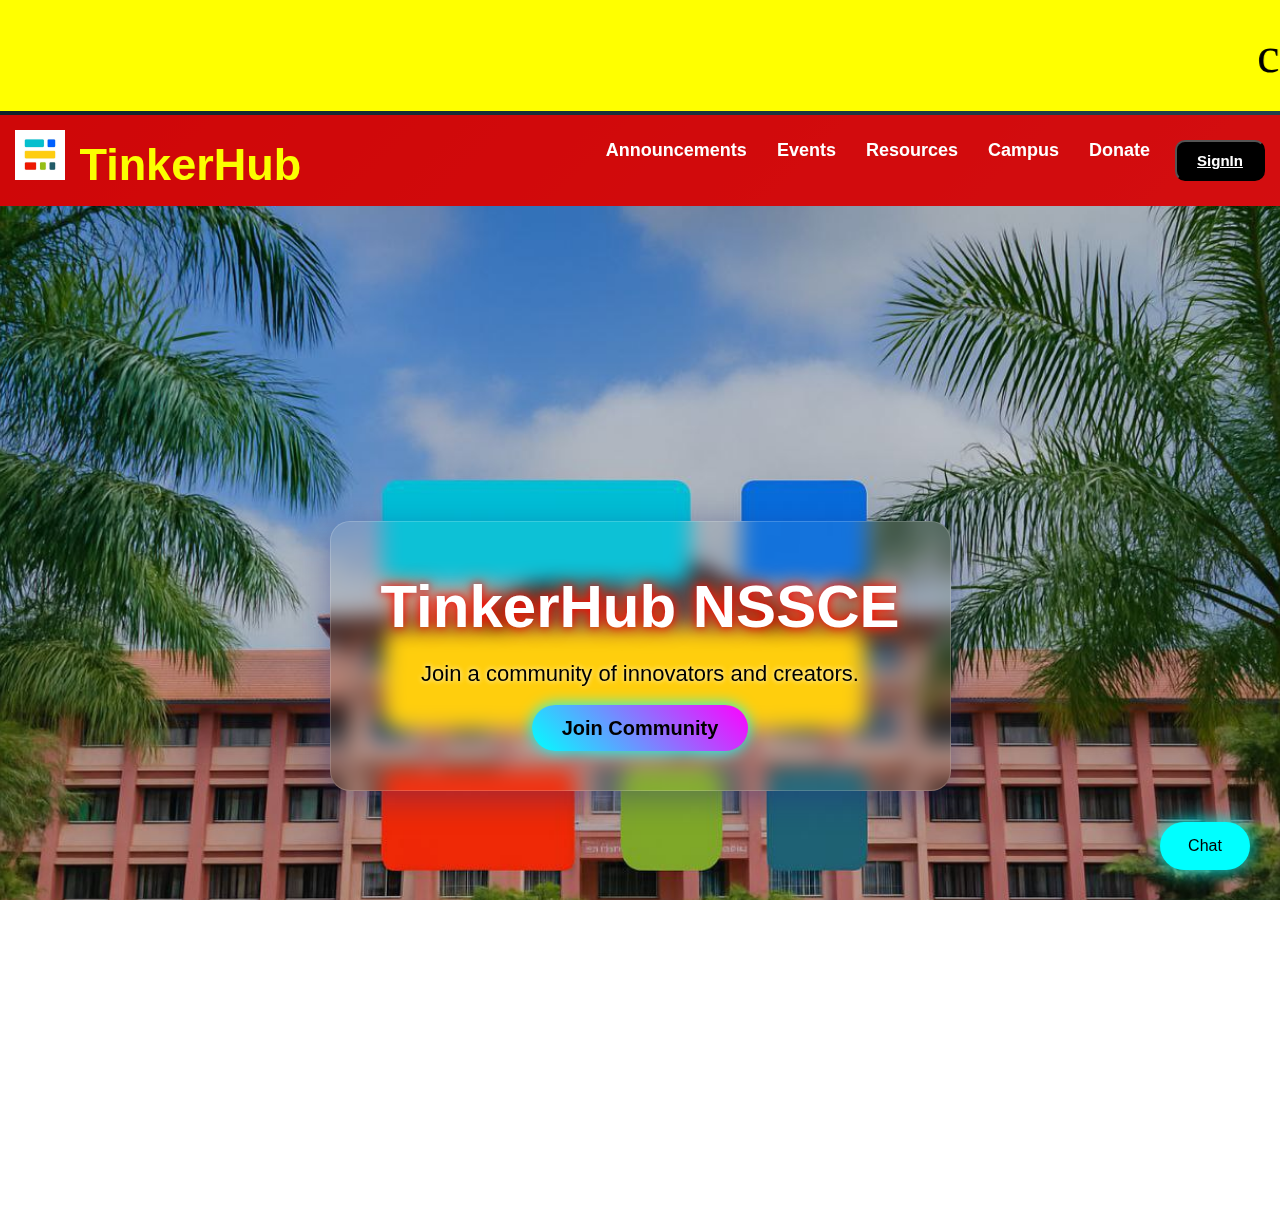
<file: index.html>
<!DOCTYPE html>
<html lang="en">
<head>
  <meta charset="UTF-8">
  <meta name="viewport" content="width=device-width, initial-scale=1.0">
  <title>TinkerHub</title>
  <link rel="stylesheet" href="style.css">
  <link rel="stylesheet" href="https://cdnjs.cloudflare.com/ajax/libs/font-awesome/6.4.0/css/all.min.css">
</head>
<body>
  <div>
    <marquee class="scroll-text">
        coding is a superpower ✧ skills pay the bills ✧ be kind ✧ don't fly solo ✧
        coding is a superpower ✧ skills pay the bills ✧ be kind ✧ don't fly solo ✧
        coding is a superpower ✧ skills pay the bills ✧ be kind ✧ don't fly solo ✧
        coding is a superpower ✧ skills pay the bills ✧ be kind ✧ don't fly solo ✧
        coding is a superpower ✧ skills pay the bills ✧ be kind ✧ don't fly solo ✧
    </marquee>
    <nav class="navbar">
      <div class="navdiv">
        <div class="logo">
          <img src="assets/image.png">
          <a href="#">TinkerHub</a> </div>
        <ul>
          <li><a href="./announcements.html">Announcements</a></li>
          <li><a href="./events.html">Events</a></li>
          <li><a href="https://th-makerstations.netlify.app/" target="_blank">Resources</a></li>
          <li><a href="./campus.html">Campus</a></li>
          <li><a href="https://tinkerhub.frappe.cloud/donate" target="_blank">Donate</a></li>
          <button><a href="./login.html">SignIn</a></button>
        </ul>
      </div>
    </nav>
  </div>

<!-- Hero Section -->
<section class="hero">
  <div class="overlay-glass">
    <h1 class="animate-heading">TinkerHub NSSCE</h1>
    <p class="animate-description">Join a community of innovators and creators.</p>
    <a href="./login.html" class="btn animate-btn">Join Community</a>
  </div>
</section>

<!-- Chat Button -->
<button id="chatBtn" title="Chat with us!">Chat</button>

<!-- Chat Popup -->
<div id="chatPopup" class="chat-popup">
  <div class="chat-header">
    <h3>Chat with us!</h3>
    <span id="closeChat">&times;</span>
  </div>
  <div class="chat-body" id="chatBody">
    <div class="message bot">Hi there! Welcome to TinkerHub NSSCE.</div>
    <div class="message bot">How can we help you today?</div>
  </div>
  <div class="chat-footer">
    <input type="text" id="userInput" placeholder="Type your message...">
    <button id="sendBtn">Send</button>
  </div>
</div>

<!-- Footer Section -->
<footer class="footer">
  <div class="footer-container">
    
    <!-- Left: Social Media Links (horizontal) -->
    <div class="footer-section social-links">
      <a href="https://www.youtube.com/c/TinkerHubNSSCE" target="_blank" rel="noopener noreferrer"><i class="fa-brands fa-youtube" target="_blank" rel="noopener noreferrer"></i></i></a>
      <a href="https://tinkerhubnssce.medium.com/" target="_blank" rel="noopener noreferrer"><i class="fa-brands fa-medium"></i></a>
      <a href="https://www.instagram.com/tinkerhub.nssce/" target="_blank" rel="noopener noreferrer"><i class="fab fa-instagram"></i></a>
      <a href="https://in.linkedin.com/company/tinkerhubnssce" target="_blank" rel="noopener noreferrer"><i class="fab fa-linkedin-in"></i></a>
      <a href="https://github.com/Tinkerhub-NSSCE" target="_blank" rel="noopener noreferrer"><i class="fab fa-github"></i></a>
    </div>

    <!-- Center: Address & Copyright -->
    <div class="footer-section footer-center">
      <div class="footer-address">
        NSS College of Engineering, Akathethara, Palakkad, Kerala
      </div>
      <div class="footer-copy">
        &copy; 2025 TinkerHub NSSCE. All rights reserved.
      </div>
    </div>

    <!-- Right: Contact Us (vertical list) -->
    <div class="footer-section footer-column">
      <h3>Contact Us</h3>
      <ul class="footer-links">
        <li><i class="fas fa-envelope"></i> tinkerhubnssce@gmail.com</li>
        <li><i class="fas fa-phone"></i> +91 1234567890</li>
        <li><i class="fas fa-map-marker-alt"></i> NSS College of Engineering, Palakkad, Kerala</li>
      </ul>
    </div>

  </div>
</footer>
<script src="script.js">
</script>
</body>
</html>
</file>
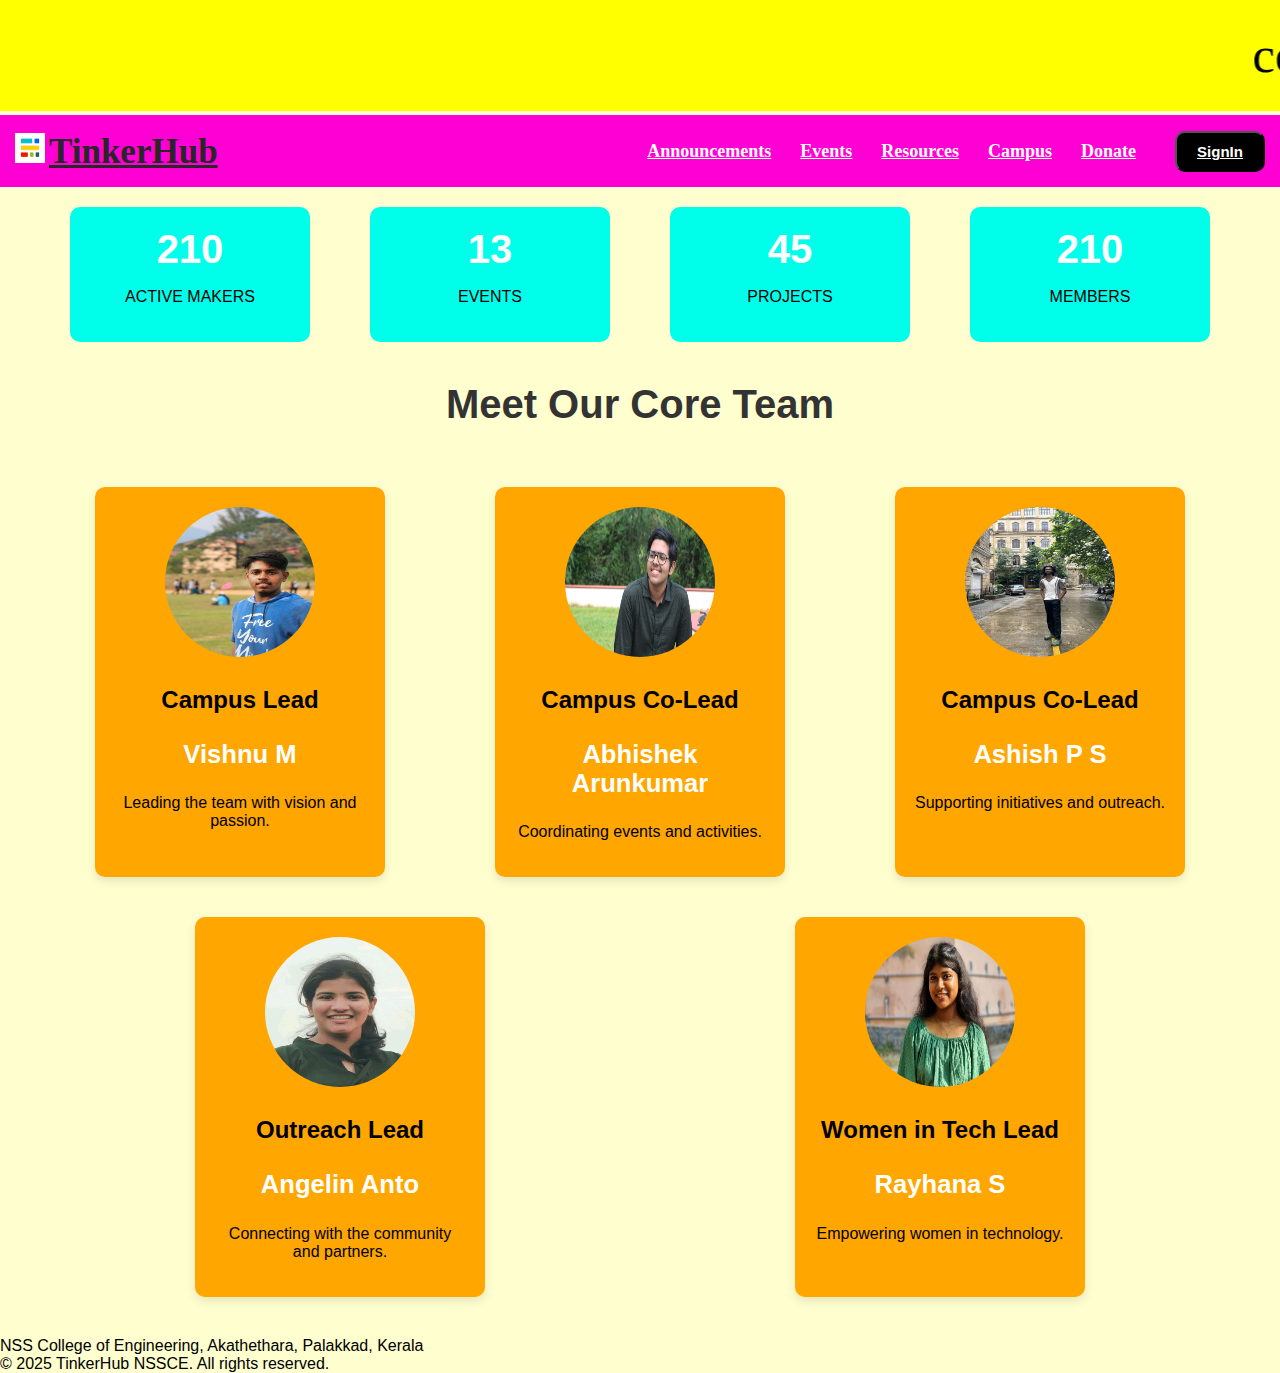
<file: campus.html>
<!DOCTYPE html>
<html lang="en">
<head>
    <meta charset="UTF-8">
    <meta name="viewport" content="width=device-width, initial-scale=1.0">
    <link rel="stylesheet" href="campus.css">
    <title>TinkerHub</title>
</head>
<body>
  <div>
    <marquee class="scroll-text">
        coding is a superpower ✧ skills pay the bills ✧ be kind ✧ don't fly solo ✧
        coding is a superpower ✧ skills pay the bills ✧ be kind ✧ don't fly solo ✧
        coding is a superpower ✧ skills pay the bills ✧ be kind ✧ don't fly solo ✧
        coding is a superpower ✧ skills pay the bills ✧ be kind ✧ don't fly solo ✧
        coding is a superpower ✧ skills pay the bills ✧ be kind ✧ don't fly solo ✧
    </marquee>
    <nav class="navbar">
      <div class="navdiv">
        <div class="logo">
          <img src="assets/image.png">
          <a href="./index.html">TinkerHub</a> </div>
        <ul>
          <li><a href="./announcements.html">Announcements</a></li>
          <li><a href="./events.html">Events</a></li>
          <li><a href="https://th-makerstations.netlify.app/" target="_blank">Resources</a></li>
          <li><a href="./campus.html">Campus</a></li>
          <li><a href="https://tinkerhub.frappe.cloud/donate" target="_blank">Donate</a></li>
          <button><a href="./login.html">SignIn</a></button>
        </ul>
      </div>
    </nav>
    </div>
    <div class="container">
        <div class="stats">
            <div class="stat">
                <span class="number" id="active-makers">0</span>
                <p>ACTIVE MAKERS</p>
            </div>
            <div class="stat">
                <span class="number" id="events">0</span>
                <p>EVENTS</p>
            </div>
            <div class="stat">
                <span class="number" id="projects">0</span>
                <p>PROJECTS</p>
            </div>
            <div class="stat">
                <span class="number" id="members">0</span>
                <p>MEMBERS</p>
            </div>
        </div>

        <h1>Meet Our Core Team</h1>
        <div class="team">
            <div class="member">
                <img src="assets/campus/vishnu.jpg" alt="Campus Lead">
                <h2>Campus Lead</h2>
                <h3>Vishnu M</h3>
                <p>Leading the team with vision and passion.</p>
            </div>
            <div class="member">
                <img src="assets/campus/abhishek_arun.jpg" alt="Campus Co-Lead 1">
                <h2>Campus Co-Lead</h2>
                <h3>Abhishek Arunkumar</h3>
                <p>Coordinating events and activities.</p>
            </div>
            <div class="member">
                <img src="assets/campus/ashish.jpg" alt="Campus Co-Lead 2">
                <h2>Campus Co-Lead</h2>
                <h3>Ashish P S</h3>
                <p>Supporting initiatives and outreach.</p>
            </div>
            <div class="member">
                <img src="assets/campus/angelin_anto.jpg" alt="Outreach Lead">
                <h2>Outreach Lead</h2>
                <h3>Angelin Anto</h3>
                <p>Connecting with the community and partners.</p>
            </div>
            <div class="member">
                <img src="assets/campus/rayhana.jpg" alt="Women in Tech Lead">
                <h2>Women in Tech Lead</h2>
                <h3>Rayhana S</h3>
                <p>Empowering women in technology.</p>
            </div>
        </div>
    </div>

    <script>
        // Function to animate numbers
        function animateNumber(id, target) {
            let current = 0;
            const increment = Math.ceil(target / 100);
            const interval = setInterval(() => {
                current += increment;
                if (current >= target) {
                    current = target;
                    clearInterval(interval);
                }
                document.getElementById(id).innerText = current;
            }, 10);
        }

        // Start animations
        window.onload = function() {
            animateNumber('active-makers', 298);
            animateNumber('events', 13);
            animateNumber('projects', 45);
            animateNumber('members', 298);
        };
    </script>
<footer class="footer">
        <div class="footer-address">
          NSS College of Engineering, Akathethara, Palakkad, Kerala
        </div>
        <div class="footer-copy">
          &copy; 2025 TinkerHub NSSCE. All rights reserved.
        </div>
      </footer>
      <link rel="stylesheet" href="https://cdnjs.cloudflare.com/ajax/libs/font-awesome/6.5.0/css/all.min.css"
      <script src="./script.js">
      </script>
      </body>
      </html>
</body>
</html>
</file>
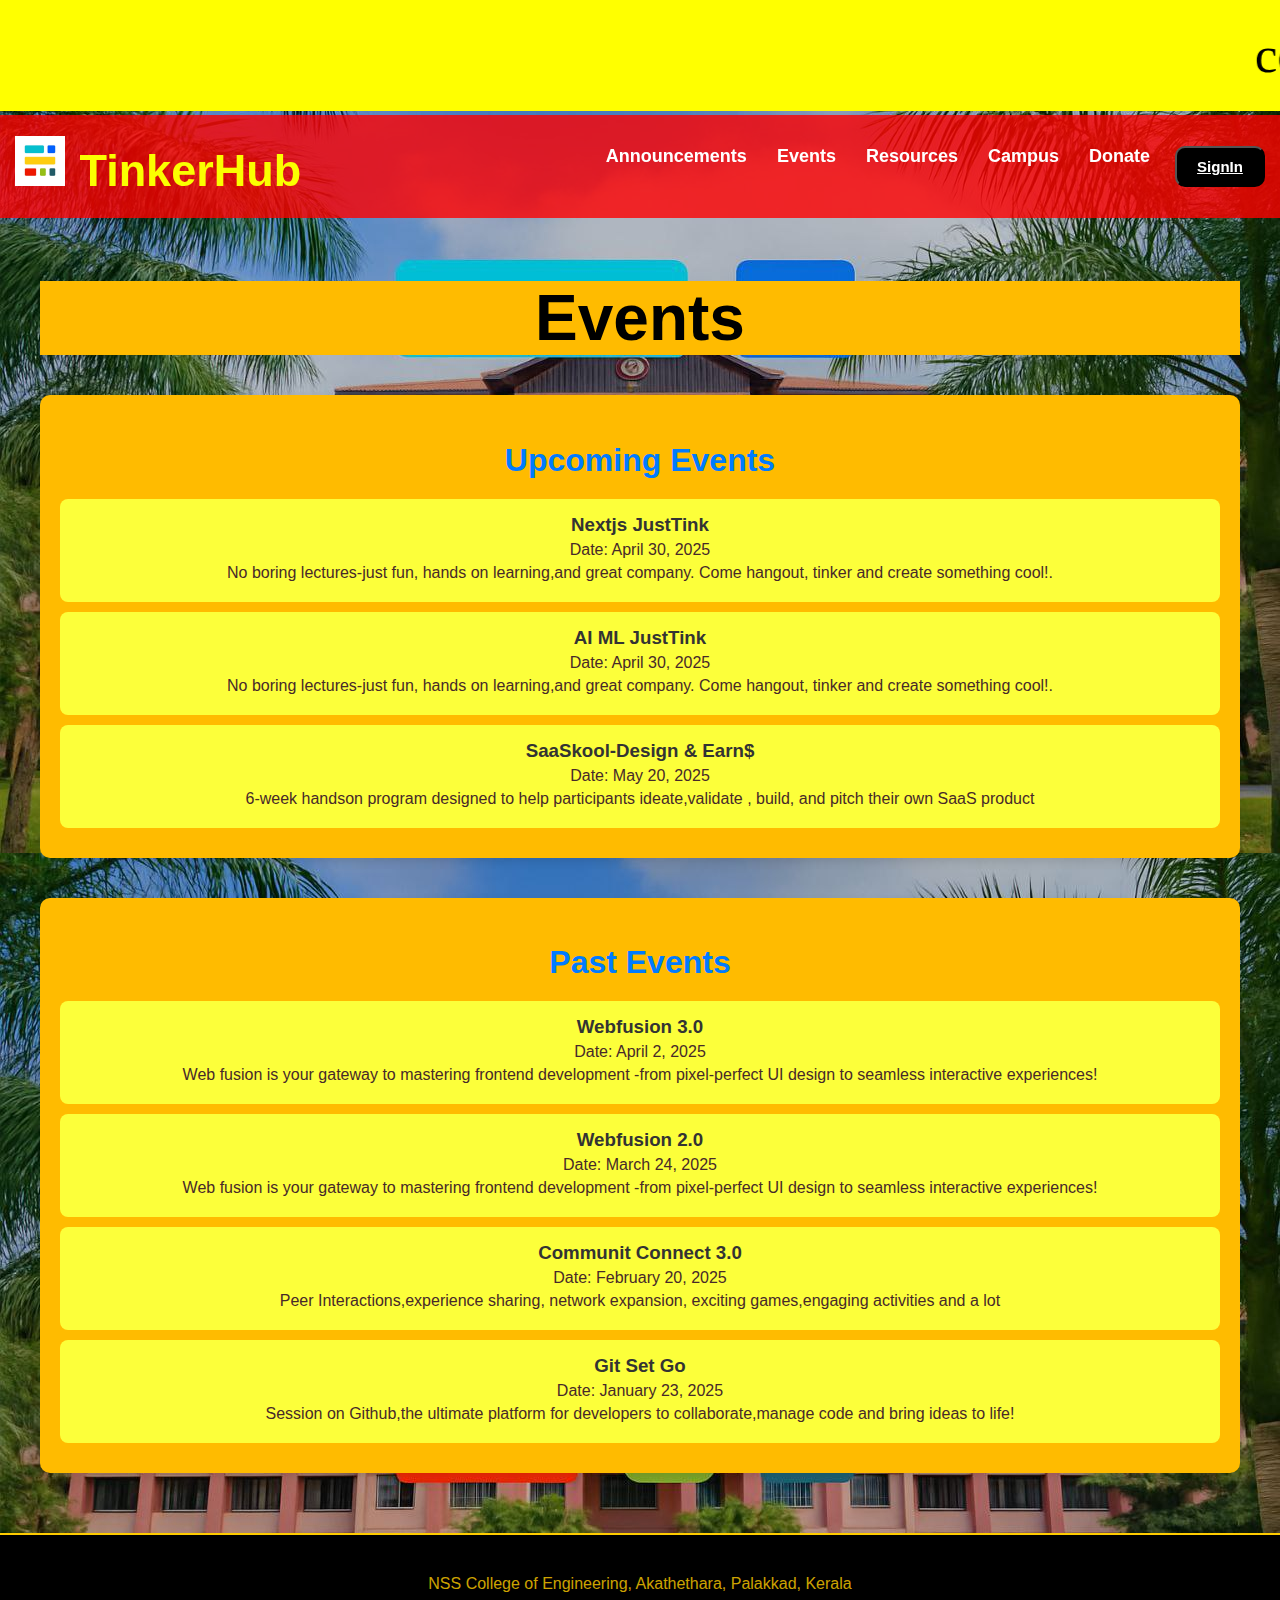
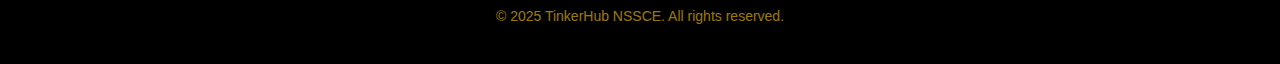
<file: events.html>
<!DOCTYPE html>
<html lang="en">
<head>
    <meta charset="UTF-8">
    <meta name="viewport" content="width=device-width, initial-scale=1.0">
    <link rel="stylesheet" href="events.css">
    <title>Events</title>
</head>
<body>
  <div>
    <marquee class="scroll-text">
        coding is a superpower ✧ skills pay the bills ✧ be kind ✧ don't fly solo ✧
        coding is a superpower ✧ skills pay the bills ✧ be kind ✧ don't fly solo ✧
        coding is a superpower ✧ skills pay the bills ✧ be kind ✧ don't fly solo ✧
        coding is a superpower ✧ skills pay the bills ✧ be kind ✧ don't fly solo ✧
        coding is a superpower ✧ skills pay the bills ✧ be kind ✧ don't fly solo ✧
    </marquee>
    <nav class="navbar">
      <div class="navdiv">
        <div class="logo">
          <img src="assets/image.png">
          <a href="./index.html">TinkerHub</a> </div>
        <ul>
          <li><a href="./announcements.html">Announcements</a></li>
          <li><a href="./events.html">Events</a></li>
          <li><a href="https://th-makerstations.netlify.app/" target="_blank">Resources</a></li>
          <li><a href="./campus.html">Campus</a></li>
          <li><a href="https://tinkerhub.frappe.cloud/donate" target="_blank">Donate</a></li>
          <button><a href="./login.html">SignIn</a></button>
        </ul>
      </div>
    </nav>
    </div>
    <div class="container">
        <h1>Events</h1>
        
        <div class="event-section">
            <h2>Upcoming Events</h2>
            <div class="event">
                <h3>Nextjs JustTink</h3>
                <p>Date: April 30, 2025</p>
                <p>No boring lectures-just fun, hands on learning,and great company. Come hangout, tinker and create something cool!.</p>
            </div>
            <div class="event">
                <h3>AI ML JustTink</h3>
                <p>Date: April 30, 2025</p>
                <p>No boring lectures-just fun, hands on learning,and great company. Come hangout, tinker and create something cool!.</p>
            </div>
            <div class="event">
                <h3>SaaSkool-Design & Earn$</h3>
                <p>Date: May 20, 2025</p>
                <p>6-week handson program designed to help participants ideate,validate , build, and pitch their own SaaS product</p>
            </div>
        </div>

        <div class="event-section">
            <h2>Past Events</h2>
            <div class="event">
                <h3>Webfusion 3.0</h3>
                <p>Date: April 2, 2025</p>
                <p>Web fusion is your gateway to mastering frontend development -from pixel-perfect UI design to seamless interactive experiences!</p>
            </div>
            <div class="event">
                <h3>Webfusion 2.0</h3>
                <p>Date: March 24, 2025</p>
                <p>Web fusion is your gateway to mastering frontend development -from pixel-perfect UI design to seamless interactive experiences!</p>
            </div>
            <div class="event">
                <h3>Communit Connect 3.0</h3>
                <p>Date: February 20, 2025</p>
                <p>Peer Interactions,experience sharing, network expansion, exciting games,engaging activities and a lot </p>
            </div>
            <div class="event">
              <h3>Git Set Go</h3>
              <p>Date: January 23, 2025</p>
              <p>Session on Github,the ultimate platform for developers to collaborate,manage code and bring ideas to life!</p>
          </div>
        </div>
    </div>
    <footer class="footer">
      <div class="footer-address">
        NSS College of Engineering, Akathethara, Palakkad, Kerala
      </div>
      <div class="footer-copy">
        &copy; 2025 TinkerHub NSSCE. All rights reserved.
      </div>
    </footer>
    <link rel="stylesheet" href="https://cdnjs.cloudflare.com/ajax/libs/font-awesome/6.5.0/css/all.min.css"
    <script src="./script.js">
    </script>
    </body>
    </html>
</body>
</html>
</file>
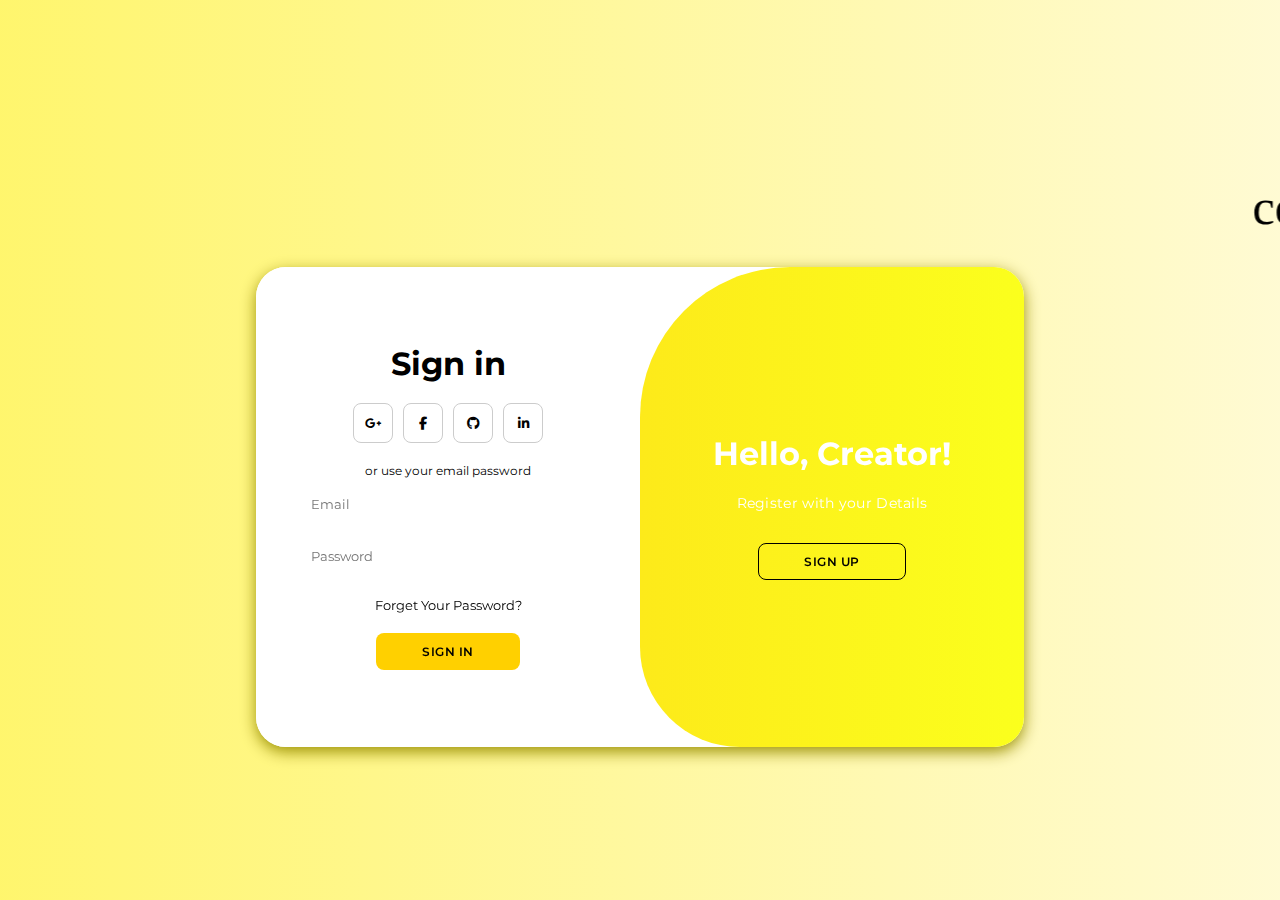
<file: login.html>
<!DOCTYPE html>
<html lang="en">
<head>
  <meta charset="UTF-8">
  <meta name="viewport" content="width=device-width, initial-scale=1.0">
  <link rel="stylesheet" href="https://cdnjs.cloudflare.com/ajax/libs/font-awesome/6.4.2/css/all.min.css">
  <link rel="stylesheet" href="login.css">
  <title>TinkerHub</title>
</head>
<body>
<div>
  <marquee class="scroll-text">
    coding is a superpower ✧ skills pay the bills ✧ be kind ✧ don't fly solo ✧
    coding is a superpower ✧ skills pay the bills ✧ be kind ✧ don't fly solo ✧
    coding is a superpower ✧ skills pay the bills ✧ be kind ✧ don't fly solo ✧
    coding is a superpower ✧ skills pay the bills ✧ be kind ✧ don't fly solo ✧
    coding is a superpower ✧ skills pay the bills ✧ be kind ✧ don't fly solo ✧
</marquee>
</div>
  <div class="container" id="container">
    <div class="form-container sign-up">
      <form>
        <h1>Create Account</h1>
        <div class="social-icons">
          <a href="#" class="icon"><i class="fa-brands fa-google-plus-g"></i></a>
          <a href="#" class="icon"><i class="fa-brands fa-facebook-f"></i></a>
          <a href="#" class="icon"><i class="fa-brands fa-github"></i></a>
          <a href="#" class="icon"><i class="fa-brands fa-linkedin-in"></i></a>
        </div>
        <span>or use your email for registering</span>
        <input type="text" 
        placeholder="Name">
        <input type="email" 
        placeholder="Email">
        <input type="password" 
        placeholder="Password">
        <button>Sign Up</button>
      </form>
    </div>
    <div class="form-container sign-in">
      <form>
        <h1>Sign in</h1>
        <div class="social-icons">
          <a href="#" class="icon"><i class="fa-brands fa-google-plus-g"></i></a>
          <a href="#" class="icon"><i class="fa-brands fa-facebook-f"></i></a>
          <a href="#" class="icon"><i class="fa-brands fa-github"></i></a>
          <a href="#" class="icon"><i class="fa-brands fa-linkedin-in"></i></a>
        </div>
        <span>or use your email password</span>
        <input type="email" 
        placeholder="Email">
        <input type="password" 
        placeholder="Password">
        <a href="#">Forget Your Password?</a>
        <button>Sign in</button>
      </form>
    </div>
    <div class="toggle-container">
      <div class="toggle">
        <div class="toggle-panel 
        toggle-left">
      <h1>Welcome Back!</h1>
      <p>Enter your Details</p>
      <button class="hidden" id="login">Sign In</button>    
    </div>
    <div class="toggle-panel 
        toggle-right">
      <h1>Hello, Creator!</h1>
      <p>Register with your Details</p>
      <button class="hidden" id="register">Sign Up</button>    
    </div>
      </div>
    </div>
  </div>


  <script src="script.js"></script>
  
</body>
</html>
</file>
<file: style.css>
* {
      margin: 0;
      padding: 0;
      box-sizing: border-box;
    }
    body, html {
      height: 100%;
      font-family: 'Poppins', sans-serif;
      background: linear-gradient(135deg, #0f2027, #203a43, #2c5364);
      overflow-x: hidden;
    }

    @keyframes moveBackground {
      0% { transform: translate(0, 0); }
      100% { transform: translate(-50%, -50%); }
    }

.scroll-text {
  font-family: 'Brush Script MT', cursive;
  overflow: hidden;
  white-space: nowrap;
  box-sizing: border-box;
  background-color: #FFFF00; /* Background color */
  padding: 0.6cm;
  color: #000000; /* Text color */
  font-size: 6ex;
  line-height: 1.3em;
}
.container {
  flex: 1;
}

.navbar {
  background: rgba(255, 0, 0, 0.8);
  padding: 15px;
  position: sticky;
  top: 0;
  z-index: 1000;
}

.navdiv {
  display: flex;
  align-items: center;
  justify-content: space-between;
}

.logo a {
  font-size: 45px;
  font-weight: 600;
  color: rgb(251, 255, 0);
  text-decoration: none;
}
.logo a:hover {
  font-size: 50px;
  font-weight: 600;
  color: rgb(255, 255, 255);
  text-decoration: none;
}

.logo img {
  height: 50px;
  width: 50px;
  margin-right: 10px;
}

ul {
  list-style: none;
  display: flex;
}

li {
  margin: 0 15px;
}

li a {
  color: white;
  font-size: 18px;
  font-weight: bold;
  text-decoration: none;
}

li a:hover {
  color: yellow;
}

button{
  background-color: black; margin-left: 10px; border-radius: 10px; padding: 10px; width: 90px;
}
button:hover{
  background-color: white;
}
button a{
  color: white; font-weight: bold; font-size: 15px;
}
button a:hover{
  color: black;
}

/* Hero Section */
.hero {
  background: url('assets/bg.jpg') no-repeat center center/cover;
  height: 100vh;
  position: relative;
  display: flex;
  justify-content: center;
  align-items: center;
}

/* Glass Effect Overlay */
.overlay-glass {
  background: rgba(255, 255, 255, 0.05);
  border: 1px solid rgba(255, 255, 255, 0.18);
  box-shadow: 0 8px 32px 0 rgba(31, 38, 135, 0.37);
  backdrop-filter: blur(10px);
  padding: 50px;
  border-radius: 20px;
  text-align: center;
  animation: float 6s ease-in-out infinite;
}

/* Texts */
.overlay-glass h1 {
  font-size: 60px;
  color: #ffffff;
  text-shadow: 0 0 10px #ff0000, 0 0 20px #ff5100;
  margin-bottom: 20px;
}
.overlay-glass p {
  font-size: 22px;
  color: #000000;
  text-shadow: 0 0 5px #ffffff;
  margin-bottom: 30px;
}
.btn {
  padding: 12px 30px;
  font-size: 20px;
  background: linear-gradient(45deg, #00ffff, #ff00ff);
  border: none;
  color: black;
  border-radius: 30px;
  cursor: pointer;
  text-decoration: none;
  font-weight: bold;
  transition: all 0.3s ease;
  box-shadow: 0 0 15px #00ffff;
}
.btn:hover {
  background: linear-gradient(45deg, #ff00ff, #00ffff);
  color: white;
  box-shadow: 0 0 25px #ff00ff;
}

/* Floating Animation */
@keyframes float {
  0%, 100% { transform: translateY(0px); }
  50% { transform: translateY(-20px); }
}

/* Chat Button */
#chatBtn {
  position: fixed;
  bottom: 30px;
  right: 30px;
  background-color: #00ffff;
  color: black;
  border: none;
  padding: 15px 20px;
  border-radius: 50px;
  font-size: 16px;
  cursor: pointer;
  box-shadow: 0 0 20px #00ffff;
  transition: 0.3s;
  z-index: 999;
}
#chatBtn:hover {
  background-color: #ff00ff;
  box-shadow: 0 0 25px #ff00ff;
  color: white;
}

/* Chat Popup */
.chat-popup {
  display: none;
  position: fixed;
  bottom: 90px;
  right: 30px;
  width: 300px;
  background: rgba(255,255,255,0.05);
  backdrop-filter: blur(10px);
  border: 1px solid rgba(255,255,255,0.2);
  border-radius: 15px;
  overflow: hidden;
  box-shadow: 0 8px 32px rgba(0, 255, 255, 0.3);
  animation: popUp 0.4s ease;
  z-index: 1000;
}

/* Chat Header */
.chat-header {
  background: rgba(0,255,255,0.3);
  padding: 10px;
  text-align: center;
  color: black;
  font-weight: bold;
  position: relative;
}

/* Close Button */
#closeChat {
  position: absolute;
  right: 15px;
  top: 5px;
  cursor: pointer;
  font-size: 20px;
}

/* Chat Body */
.chat-body {
  max-height: 250px;
  overflow-y: auto;
  padding: 10px;
}
.message {
  background: #00ffff;
  padding: 8px 12px;
  margin: 10px 0;
  border-radius: 20px;
  max-width: 80%;
}
.bot {
  background: rgba(255,255,255,0.2);
  color: white;
  align-self: flex-start;
}
.user {
  background: rgba(0,255,255,0.6);
  color: black;
  align-self: flex-end;
  text-align: right;
}

/* Chat Footer */
.chat-footer {
  display: flex;
  padding: 10px;
}
.chat-footer input {
  flex: 1;
  padding: 8px;
  border: none;
  outline: none;
  border-radius: 20px;
  margin-right: 5px;
}
.chat-footer button {
  padding: 8px 12px;
  background-color: #00ffff;
  border: none;
  border-radius: 20px;
  cursor: pointer;
  font-weight: bold;
}

/* Popup Animation */
@keyframes popUp {
  from { transform: scale(0); }
  to { transform: scale(1); }
}

/* Scrollbar hidden */
.chat-body::-webkit-scrollbar {
  width: 5px;
}
.chat-body::-webkit-scrollbar-thumb {
  background: #00ffff;
  border-radius: 10px;
}

footer {
  text-align: center;
  padding: 10px;
  background-color: #ffcc00; /* Yellow */
  border-top: 5px solid #ff0000; /* Red */
  position: relative;
  bottom: 0;
  width: 100%;
}
</file>
<file: campus.css>
body {
  font-family: 'Arial', sans-serif;
  background-color: #fffecf;
  margin: 0;
  padding: 0;
}
.navbar{
  background: rgb(255, 0, 212); font-family: calibri; padding-right: 15px;padding-left: 15px; height: 8vh;
}
.navdiv{
  display: flex; align-items: center; justify-content: space-between;
}
.logo a{
  font-size: 35px; font-weight: 600; color: rgb(39, 39, 39);
}
.logo img{
  height: 30px;
  width: 30px;
}
li{
  list-style: none; display: inline-block;
}
li a{
  color: white; font-size: 18px; font-weight: bold; margin-right: 25px;
}
li a:hover{
  color: black;
  text-decoration: none;
  font-size: large;
}
button{
  background-color: black; margin-left: 10px; border-radius: 10px; padding: 10px; width: 90px;
}
button:hover{
  background-color: white;
}
button a{
  color: white; font-weight: bold; font-size: 15px;
}
button a:hover{
  color: black;
}
.scroll-text {
  font-family: 'Brush Script MT', cursive;
  overflow: hidden;
  white-space: nowrap;
  box-sizing: border-box;
  background-color: #FFFF00; /* Background color */
  padding: 0.6cm;
  color: #000000; /* Text color */
  font-size: 6ex;
  line-height: 1.3em;
}

.container {
  max-width: 1200px;
  margin: 0 auto;
  padding: 20px;
  text-align: center;
}

.stats {
  display: flex;
  justify-content: space-around;
  margin-bottom: 40px;
}

.stat {
  background: #00ffea;
  color: white;
  border-radius: 10px;
  padding: 20px;
  width: 200px;
  transition: transform 0.3s;
}

.stat:hover {
  transform: translateY(-5px);
}

.number {
  font-size: 2.5em;
  font-weight: bold;
}

h1 {
  color: #ffffff;
  margin-bottom: 40px;
  font-size: 2.5em;
}

.team {
  display: flex;
  flex-wrap: wrap
}
.container {
  max-width: 1200px;
  margin: 0 auto;
  padding: 20px;
  text-align: center;
}

h1 {
  color: #333;
  margin-bottom: 40px;
  font-size: 2.5em;
}

.team {
  display: flex;
  flex-wrap: wrap;
  justify-content: space-around;
}

.member {
  background: #ffa600;
  border-radius: 10px;
  box-shadow: 0 4px 10px rgba(0, 0, 0, 0.1);
  margin: 20px;
  padding: 20px;
  width: 250px;
  transition: transform 0.3s;
}

.member:hover {
  transform: translateY(-5px);
}

.member img {
  border-radius: 50%;
  width: 150px;
  height: 150px;
  margin-bottom: 15px;
}

h2 {
  color: #000000;
  font-size: 1.5em;
  margin: 10px 0;
}
h3{
  color: #ffffff; font-size: 1.6em; font-weight: 600;
}
p {
  color: #000000;
  font-size: 1em;
}
</file>
<file: events.css>
body {
  font-family: 'Arial', sans-serif;
  background-image: url(assets/bg.jpg);
  margin: 0;
  padding: 0;
}
.container {
  flex: 1;
}

.navbar {
  background: rgba(255, 0, 0, 0.8);
  padding: 15px;
  position: sticky;
  top: 0;
  z-index: 1000;
}

.navdiv {
  display: flex;
  align-items: center;
  justify-content: space-between;
}

.logo a {
  font-size: 45px;
  font-weight: 600;
  color: rgb(251, 255, 0);
  text-decoration: none;
}
.logo a:hover {
  font-size: 50px;
  font-weight: 600;
  color: rgb(255, 255, 255);
  text-decoration: none;
}

.logo img {
  height: 50px;
  width: 50px;
  margin-right: 10px;
}

ul {
  list-style: none;
  display: flex;
}

li {
  margin: 0 15px;
}

li a {
  color: white;
  font-size: 18px;
  font-weight: bold;
  text-decoration: none;
}

li a:hover {
  color: yellow;
}

button{
  background-color: black; margin-left: 10px; border-radius: 10px; padding: 10px; width: 90px;
}
button:hover{
  background-color: white;
}
button a{
  color: white; font-weight: bold; font-size: 15px;
}
button a:hover{
  color: black;
}

.scroll-text {
  font-family: 'Brush Script MT', cursive;
  overflow: hidden;
  white-space: nowrap;
  box-sizing: border-box;
  background-color: #FFFF00; /* Background color */
  padding: 0.6cm;
  color: #000000; /* Text color */
  font-size: 6ex;
  line-height: 1.3em;
}
.container {
  max-width: 1200px;
  margin: 0 auto;
  padding: 20px;
  text-align: center;
}

.container h1 {
  color: #000000;
  background-color: #ffbb00;
  margin-bottom: 40px;
  font-size: 4em;
  -webkit-text-stroke: width color:white;
}


.event-section {
  margin-bottom: 40px;
  background: #ffbb00;
  border-radius: 10px;
  padding: 20px;
  box-shadow: 0 4px 10px rgba(0, 0, 0, 0.1);
}

.event-section h2 {
  color: #007BFF;
  margin-bottom: 20px;
  font-size: 2em;
}

.event {
  background: #fcff3a;
  border-radius: 8px;
  padding: 15px;
  margin: 10px 0;
  transition: background 0.3s;
}

.event:hover {
  background: #e9ecef;
}

.event h3 {
  color: #333;
  margin: 0;
}

.event p {
  color: rgb(71, 41, 41);
  margin: 5px 0;
}
/* Footer Style */
.footer {
  background: #000;
  color: #ffcc00;
  padding: 40px 20px;
  text-align: center;
  font-family: 'Poppins', sans-serif;
  border-top: 2px solid #ffcc00;
  position: relative;
  z-index: 1;
}

.footer-address {
  font-size: 16px;
  margin-bottom: 15px;
  opacity: 0.8;
}

.footer-copy {
  font-size: 14px;
  opacity: 0.6;
}
</file>
<file: login.css>
@import url('https://fonts.googleapis.com/css2?family=Montserrat:ital,wght@0,100..900;1,100..900&display=swap');
*{
  margin: 0;
  padding: 0;
  box-sizing: border-box;
  font-family: 'Montserrat', sans-serif;
}

body{
  background-color: rgba(255, 251, 21, 0.541);
  background: linear-gradient(to right, #fff346c9, rgba(255, 249, 196, 0.747));
  display: flex;
  align-items: center;
  justify-content: center;
  flex-direction: column;
  height: 100vh;
}
.scroll-text {
  font-family: 'Brush Script MT', cursive;
  overflow: hidden;
  white-space: nowrap;
  box-sizing: border-box;
  padding: 0.6cm;
  color: #000000; /* Text color */
  font-size: 6ex;
  line-height: 1.3em;
}
.container{
  background-color: #ffffff;
  border-radius: 30px;
  box-shadow: 0 5px 15px rgba(153, 143, 0, 0.952);
  position: relative;
  overflow: hidden;
  width: 768px;
  max-width: 100%;
  min-height: 480px;
}

.container p{
  font-size: 14px;
  line-height: 20px;
  letter-spacing: 0.3px;
  margin: 20px 0;
}

.container span{
  font-size: 12px;
}

.container a{
  color: #000000;
  font-size: 13px;
  text-decoration: none;
  margin: 15px 0 10px;
}

.container button{
  background-color: #ffd000;
  color: #000000;
  font-size: 12px;
  padding: 10px 45px;
  border: 1px solid transparent;
  border-radius: 8px;
  font-weight: 600;
  letter-spacing: 0.5px;
  text-transform: uppercase;
  margin-top: 10px;
  cursor: pointer;
}

.container button.hidden{
  background-color: transparent;
  border-color: #000000;
}

.container form{
  background-color: #fff;
  display: flex;
  align-items: center;
  justify-content: center;
  flex-direction: column;
  padding: 0 40px;
  height: 100%;
}

.container input{
  background-color: #ffffff;
  border: none;
  margin: 8px 0;
  padding: 10px 15px;
  font-size: 13px;
  border-radius: 8px;
  width: 100%;
  outline: none;
}

.form-container{
  position: absolute;
  top: 0;
  height: 100%;
  transition: all 0.6s ease-in-out;
}

.sign-in{
  left: 0;
  width: 50%;
  z-index: 2;
}

.container.active .sign-in{
  transform: translateX(100%);
}

.sign-up{
  left: 0;
  width: 50%;
  opacity: 0;
  z-index: 1;
}

.container.active .sign-up{
  transform: translateX(100%);
  opacity: 1;
  z-index: 5;
  animation: move 0.6s;
}

@keyframes move{
  0%, 49.99%{
      opacity: 0;
      z-index: 1;
  }
  50%, 100%{
      opacity: 1;
      z-index: 5;
  }
}

.social-icons{
  margin: 20px 0;
}

.social-icons a{
  border: 1px solid #ccc;
  border-radius: 20%;
  display: inline-flex;
  justify-content: center;
  align-items: center;
  margin: 0 3px;
  width: 40px;
  height: 40px;
}

.toggle-container{
  position: absolute;
  top: 0;
  left: 50%;
  width: 50%;
  height: 100%;
  overflow: hidden;
  transition: all 0.6s ease-in-out;
  border-radius: 150px 0 0 100px;
  z-index: 1000;
}

.container.active .toggle-container{
  transform: translateX(-100%);
  border-radius: 0 150px 100px 0;
}

.toggle{
  background-color: #ffd312;
  height: 100%;
  background: linear-gradient(to right, #ffd517, #fbff1d);
  color: #fff;
  position: relative;
  left: -100%;
  height: 100%;
  width: 200%;
  transform: translateX(0);
  transition: all 0.6s ease-in-out;
}

.container.active .toggle{
  transform: translateX(50%);
}

.toggle-panel{
  position: absolute;
  width: 50%;
  height: 100%;
  display: flex;
  align-items: center;
  justify-content: center;
  flex-direction: column;
  padding: 0 30px;
  text-align: center;
  top: 0;
  transform: translateX(0);
  transition: all 0.6s ease-in-out;
}

.toggle-left{
  transform: translateX(-200%);
}

.container.active .toggle-left{
  transform: translateX(0);
}

.toggle-right{
  right: 0;
  transform: translateX(0);
}

.container.active .toggle-right{
  transform: translateX(200%);
}
</file>
